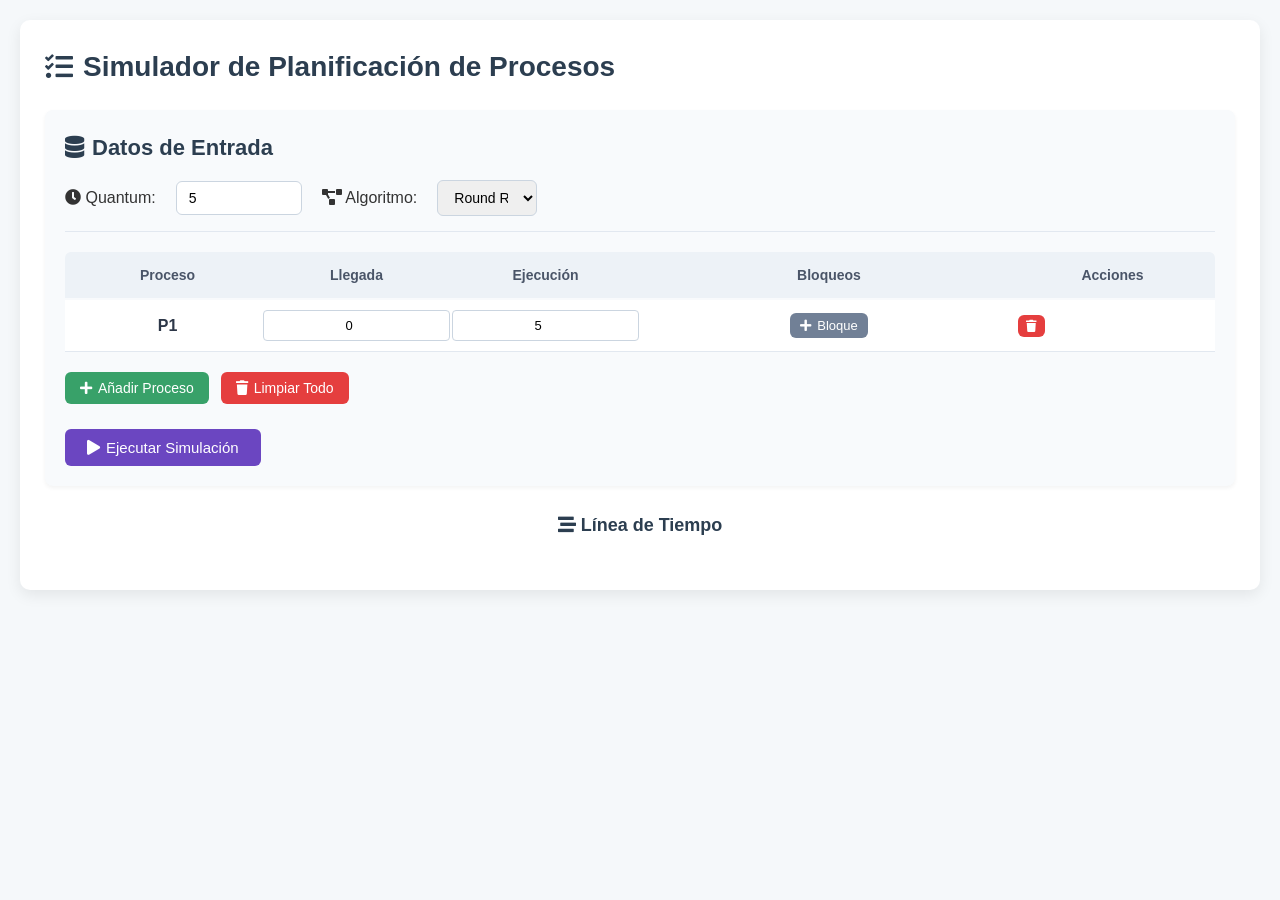
<file: index.html>
<!DOCTYPE html>
<html lang="es">
  <head>
    <meta charset="UTF-8" />
    <meta name="viewport" content="width=device-width, initial-scale=1.0" />
    <title>Simulador de Planificación de Procesos</title>
    <link rel="stylesheet" href="style.css" />
    <link
      rel="stylesheet"
      href="https://cdnjs.cloudflare.com/ajax/libs/font-awesome/5.15.4/css/all.min.css"
    />
  </head>
  <body>
    <div class="container">
      <h1>
        <i class="fas fa-tasks"></i> Simulador de Planificación de Procesos
      </h1>

      <div class="input-section">
        <h2><i class="fas fa-database"></i> Datos de Entrada</h2>

        <div class="config-section">
          <div class="config-row">
            <label for="quantum"><i class="fas fa-clock"></i> Quantum:</label>
            <input
              type="number"
              id="quantum"
              min="1"
              value="5"
              class="config-input"
            />

            <label for="algoritmo"
              ><i class="fas fa-project-diagram"></i> Algoritmo:</label
            >
            <select id="algoritmo" class="config-input">
              <option value="RR">Round Robin</option>
              <option value="FCFS">First Come First Served</option>
              <option value="SJF">Shortest Job First</option>
              <option value="SRTF">Shortest Remaining Time First</option>
            </select>
          </div>
        </div>

        <div class="proceso-table-header">
          <div class="proceso-header-cell">Proceso</div>
          <div class="proceso-header-cell">Llegada</div>
          <div class="proceso-header-cell">Ejecución</div>
          <div class="proceso-header-cell">Bloqueos</div>
          <div class="proceso-header-cell">Acciones</div>
        </div>

        <div id="proceso-inputs">
          <!-- Los procesos se agregarán aquí dinámicamente -->
        </div>

        <div class="action-buttons">
          <button onclick="agregarProceso()" class="btn-add">
            <i class="fas fa-plus"></i> Añadir Proceso
          </button>
          <button onclick="limpiarProcesos()" class="btn-clear">
            <i class="fas fa-trash"></i> Limpiar Todo
          </button>
        </div>

        <div class="simulate-section">
          <button onclick="simular()" class="btn-simulate">
            <i class="fas fa-play"></i> Ejecutar Simulación
          </button>
        </div>
      </div>

      <div class="results-section" id="resultados" style="display: none">
        <h2><i class="fas fa-chart-bar"></i> Resultados de la Simulación</h2>

        <div class="algorithm-info">
          <h3 id="algorithm-name"></h3>
          <p id="algorithm-desc"></p>
        </div>

        <div class="tabla-resultados">
          <h3><i class="fas fa-table"></i> Estadísticas por Proceso</h3>
          <div class="table-container">
            <table id="tabla-procesos">
              <thead>
                <tr>
                  <th>Proceso</th>
                  <th>Ejecución (t)</th>
                  <th>T. Respuesta (Tr)</th>
                  <th>Espera</th>
                  <th>Bloqueo</th>
                  <th>Instante Fin (If)</th>
                  <th>Retorno (T=If-Ii)</th>
                  <th>T. Perdido (T - t)</th>
                  <th>Penalidad (Ip=T/t)</th>
                </tr>
              </thead>
              <tbody id="cuerpo-tabla"></tbody>
            </table>
          </div>
        </div>

        <div class="metricas-globales">
          <h3><i class="fas fa-calculator"></i> Métricas Globales</h3>
          <div class="metric-grid">
            <div class="metric-card">
              <h4><i class="fas fa-stopwatch"></i> Tiempo Total</h4>
              <p id="tiempo-total">0</p>
            </div>
            <div class="metric-card">
              <h4><i class="fas fa-microchip"></i> Uso de CPU</h4>
              <p id="uso-cpu">0%</p>
            </div>
            <div class="metric-card">
              <h4><i class="fas fa-balance-scale"></i>CPU en procesamiento</h4>
              <p id="cpu-procesamiento">0</p>
            </div>
            <div class="metric-card">
              <h4><i class="fas fa-clock"></i> Promedio Retorno</h4>
              <p id="prom-retorno">0</p>
            </div>
            <div class="metric-card">
              <h4><i class="fas fa-running"></i> Promedio Ejecución</h4>
              <p id="prom-ejecucion">0</p>
            </div>
            <div class="metric-card">
              <h4><i class="fas fa-hourglass-half"></i> Promedio Espera</h4>
              <p id="prom-espera">0</p>
            </div>
            <div class="metric-card">
              <h4><i class="fas fa-balance-scale"></i> Promedio Penalidad</h4>
              <p id="prom-penalidad">0</p>
            </div>
          </div>
        </div>
      </div>
      <div style="text-align: center; margin-bottom: 10px;">
        <h3 style="display: inline-block; margin: 0; font-size: 18px; color: #2c3e50;">
          <i class="fas fa-stream"></i> Línea de Tiempo
        </h3>
      </div>

    <div class="gantt-container" id="timeline-container"></div>
    </div>
    
        
    <script src="simulador.js"></script>
  </body>
</html>
</file>
<file: style.css>
/* Estilos generales */
body {
    font-family: 'Segoe UI', Tahoma, Geneva, Verdana, sans-serif;
    line-height: 1.6;
    margin: 0;
    padding: 20px;
    background-color: #f5f8fa;
    color: #333;
}

.container {
    max-width: 1200px;
    margin: 0 auto;
    background-color: white;
    padding: 25px;
    border-radius: 10px;
    box-shadow: 0 5px 15px rgba(0,0,0,0.08);
}

h1, h2, h3 {
    color: #2c3e50;
    margin-top: 0;
}

h1 {
    font-size: 28px;
    margin-bottom: 20px;
    display: flex;
    align-items: center;
    gap: 10px;
}

h2 {
    font-size: 22px;
    margin-bottom: 15px;
    display: flex;
    align-items: center;
    gap: 8px;
}

h3 {
    font-size: 18px;
    margin-bottom: 12px;
    display: flex;
    align-items: center;
    gap: 6px;
}

/* Sección de entrada */
.input-section {
    background-color: #f8fafc;
    padding: 20px;
    border-radius: 8px;
    box-shadow: 0 2px 4px rgba(0,0,0,0.05);
    margin-bottom: 25px;
}

.config-section {
    margin-bottom: 20px;
    padding-bottom: 15px;
    border-bottom: 1px solid #e2e8f0;
}

.config-row {
    display: flex;
    align-items: center;
    gap: 20px;
    flex-wrap: wrap;
}

.config-input {
    padding: 8px 12px;
    border: 1px solid #cbd5e0;
    border-radius: 6px;
    width: 100px;
    font-size: 14px;
    transition: border-color 0.3s;
}

.config-input:focus {
    border-color: #4299e1;
    outline: none;
}

/* Tabla de procesos */
.proceso-table-header {
    display: flex;
    background-color: #edf2f7;
    padding: 12px 8px;
    font-weight: 600;
    border-radius: 6px 6px 0 0;
    margin-bottom: 2px;
}

.proceso-header-cell {
    flex: 1;
    min-width: 80px;
    text-align: center;
    font-size: 14px;
    color: #4a5568;
}

.proceso-header-cell:nth-child(4) {
    flex: 2;
}

.proceso-row {
    display: flex;
    align-items: center;
    padding: 10px 8px;
    border-bottom: 1px solid #e2e8f0;
    background-color: white;
    transition: background-color 0.2s;
}

.proceso-row:hover {
    background-color: #f7fafc;
}

.proceso-cell {
    flex: 1;
    min-width: 80px;
    text-align: center;
}

.proceso-cell input {
    width: 90%;
    padding: 7px;
    border: 1px solid #cbd5e0;
    border-radius: 4px;
    font-size: 13px;
    text-align: center;
}

.proceso-cell input:focus {
    border-color: #4299e1;
    outline: none;
}

.proceso-cell strong {
    font-weight: 600;
    color: #2d3748;
}

/* Bloques */
.bloques-container {
    flex: 2;
    display: flex;
    flex-direction: column;
    gap: 8px;
}

.bloque-row {
    display: flex;
    gap: 8px;
    align-items: center;
    justify-content: center;
}

.bloque-row input {
    width: 70px;
    padding: 5px;
    border: 1px solid #cbd5e0;
    border-radius: 4px;
    font-size: 13px;
    text-align: center;
}

/* Botones */
.action-buttons {
    display: flex;
    gap: 12px;
    margin-top: 20px;
    flex-wrap: wrap;
}

.btn-add, .btn-example, .btn-clear, .btn-simulate, .btn-bloque, .btn-remove {
    padding: 8px 15px;
    border: none;
    border-radius: 6px;
    cursor: pointer;
    display: flex;
    align-items: center;
    gap: 6px;
    font-size: 14px;
    font-weight: 500;
    transition: all 0.2s;
}

.btn-add {
    background-color: #38a169;
    color: white;
}

.btn-add:hover {
    background-color: #2f855a;
}

.btn-example {
    background-color: #3182ce;
    color: white;
}

.btn-example:hover {
    background-color: #2b6cb0;
}

.btn-clear {
    background-color: #e53e3e;
    color: white;
}

.btn-clear:hover {
    background-color: #c53030;
}

.btn-simulate {
    background-color: #6b46c1;
    color: white;
    padding: 10px 22px;
    font-size: 15px;
}

.btn-simulate:hover {
    background-color: #553c9a;
}

.btn-bloque {
    background-color: #718096;
    color: white;
    padding: 5px 10px;
    font-size: 13px;
}

.btn-bloque:hover {
    background-color: #4a5568;
}

.btn-remove {
    background-color: #e53e3e;
    color: white;
    padding: 5px 8px;
    font-size: 12px;
}

.btn-remove:hover {
    background-color: #c53030;
}

.simulate-section {
    margin-top: 25px;
    text-align: center;
}

/* Sección de resultados */
.results-section {
    background-color: #f8fafc;
    padding: 20px;
    border-radius: 8px;
    box-shadow: 0 2px 4px rgba(0,0,0,0.05);
    margin-top: 20px;
}

.algorithm-info {
    background-color: #ebf8ff;
    padding: 15px;
    border-radius: 6px;
    margin-bottom: 20px;
    border-left: 4px solid #4299e1;
}

.algorithm-info h3 {
    color: #2b6cb0;
    margin-bottom: 5px;
}

.algorithm-info p {
    margin: 0;
    color: #4a5568;
    font-size: 14px;
}

/* Diagrama de Gantt */
.gantt-container {
    margin-bottom: 25px;
}

.gantt-chart {
    display: flex;
    margin: 15px 0;
    overflow-x: auto;
    height: 65px;
    background-color: white;
    border-radius: 6px;
    padding: 5px;
    box-shadow: 0 1px 3px rgba(0,0,0,0.1);
}

.gantt-block {
    min-width: 40px;
    height: 50px;
    border: 1px solid #e2e8f0;
    display: flex;
    flex-direction: column;
    justify-content: center;
    align-items: center;
    font-size: 12px;
    font-weight: 600;
    color: white;
    position: relative;
    transition: transform 0.2s;
}

.gantt-block:hover {
    transform: scale(1.05);
    z-index: 10;
}

.gantt-time {
    position: absolute;
    bottom: -20px;
    font-size: 10px;
    color: #718096;
    font-weight: normal;
}

/* Tabla de resultados */
.table-container {
    overflow-x: auto;
    margin-bottom: 25px;
    background-color: white;
    border-radius: 6px;
    box-shadow: 0 1px 3px rgba(0,0,0,0.1);
}

table {
    width: 100%;
    border-collapse: collapse;
    font-size: 14px;
}

th {
    background-color: #edf2f7;
    color: #4a5568;
    font-weight: 600;
    padding: 12px 8px;
    text-align: center;
}

td {
    padding: 10px 8px;
    border-bottom: 1px solid #e2e8f0;
    text-align: center;
}

tr:last-child td {
    border-bottom: none;
}

tr:hover td {
    background-color: #f7fafc;
}

/* Métricas globales */
.metric-grid {
    display: grid;
    grid-template-columns: repeat(auto-fit, minmax(200px, 1fr));
    gap: 15px;
    margin-top: 15px;
}

.metric-card {
    background-color: white;
    padding: 15px;
    border-radius: 6px;
    box-shadow: 0 1px 3px rgba(0,0,0,0.1);
    border-left: 4px solid #4299e1;
}

.metric-card h4 {
    margin: 0 0 10px 0;
    font-size: 15px;
    color: #4a5568;
    display: flex;
    align-items: center;
    gap: 8px;
}

.metric-card p {
    margin: 0;
    font-size: 20px;
    font-weight: 600;
    color: #2d3748;
}

/* Responsive */
@media (max-width: 768px) {
    .config-row {
        flex-direction: column;
        align-items: flex-start;
        gap: 10px;
    }
    
    .proceso-header-cell, .proceso-cell {
        min-width: 60px;
    }
    
    .metric-grid {
        grid-template-columns: 1fr 1fr;
    }
}

@media (max-width: 480px) {
    .container {
        padding: 15px;
    }
    
    .metric-grid {
        grid-template-columns: 1fr;
    }
    
    .action-buttons {
        flex-direction: column;
    }
    
    .btn-add, .btn-example, .btn-clear, .btn-simulate {
        width: 100%;
        justify-content: center;
    }
}

.gantt-row {
    display: flex;
    align-items: center;
    margin-bottom: 8px;
}

.gantt-label {
    width: 50px;
    font-weight: bold;
    text-align: right;
    padding-right: 10px;
}

.gantt-bar {
    display: flex;
    height: 30px;
    background: #f0f0f0;
    border-radius: 4px;
    overflow: hidden;
    flex-grow: 1;
}

.gantt-segment {
    height: 100%;
    display: flex;
    align-items: center;
    justify-content: center;
    color: white;
    font-size: 10px;
    transition: width 0.3s;
    position: relative;
    border-right: 1px solid #e2e8f0;
    box-sizing: border-box;
    
}


.gantt-segment:hover {
    z-index: 2;
    transform: scaleY(1.1);
    box-shadow: 0 0 5px rgba(0,0,0,0.2);
}

/* Escala de tiempo */
.gantt-timeline {
    display: flex;
    margin-left: 60px;
    margin-bottom: 5px;
}

.gantt-tick {
    width: 30px;
    text-align: center;
    font-size: 10px;
    color: #718096;
    font-family: monospace;
}

.btn-example {
    background-color: #6c757d;
    color: white;
    border: none;
    padding: 8px 15px;
    border-radius: 4px;
    cursor: pointer;
    font-size: 14px;
    transition: background-color 0.3s;
    margin-right: 10px;
}

.btn-example:hover {
    background-color: #5a6268;
}
</file>
<file: Simulador_Algoritmos_Planificacion/style.css>
/* Estilos generales */
body {
    font-family: 'Segoe UI', Tahoma, Geneva, Verdana, sans-serif;
    line-height: 1.6;
    margin: 0;
    padding: 20px;
    background-color: #f5f8fa;
    color: #333;
}

.container {
    max-width: 1200px;
    margin: 0 auto;
    background-color: white;
    padding: 25px;
    border-radius: 10px;
    box-shadow: 0 5px 15px rgba(0,0,0,0.08);
}

h1, h2, h3 {
    color: #2c3e50;
    margin-top: 0;
}

h1 {
    font-size: 28px;
    margin-bottom: 20px;
    display: flex;
    align-items: center;
    gap: 10px;
}

h2 {
    font-size: 22px;
    margin-bottom: 15px;
    display: flex;
    align-items: center;
    gap: 8px;
}

h3 {
    font-size: 18px;
    margin-bottom: 12px;
    display: flex;
    align-items: center;
    gap: 6px;
}

/* Sección de entrada */
.input-section {
    background-color: #f8fafc;
    padding: 20px;
    border-radius: 8px;
    box-shadow: 0 2px 4px rgba(0,0,0,0.05);
    margin-bottom: 25px;
}

.config-section {
    margin-bottom: 20px;
    padding-bottom: 15px;
    border-bottom: 1px solid #e2e8f0;
}

.config-row {
    display: flex;
    align-items: center;
    gap: 20px;
    flex-wrap: wrap;
}

.config-input {
    padding: 8px 12px;
    border: 1px solid #cbd5e0;
    border-radius: 6px;
    width: 100px;
    font-size: 14px;
    transition: border-color 0.3s;
}

.config-input:focus {
    border-color: #4299e1;
    outline: none;
}

/* Tabla de procesos */
.proceso-table-header {
    display: flex;
    background-color: #edf2f7;
    padding: 12px 8px;
    font-weight: 600;
    border-radius: 6px 6px 0 0;
    margin-bottom: 2px;
}

.proceso-header-cell {
    flex: 1;
    min-width: 80px;
    text-align: center;
    font-size: 14px;
    color: #4a5568;
}

.proceso-header-cell:nth-child(4) {
    flex: 2;
}

.proceso-row {
    display: flex;
    align-items: center;
    padding: 10px 8px;
    border-bottom: 1px solid #e2e8f0;
    background-color: white;
    transition: background-color 0.2s;
}

.proceso-row:hover {
    background-color: #f7fafc;
}

.proceso-cell {
    flex: 1;
    min-width: 80px;
    text-align: center;
}

.proceso-cell input {
    width: 90%;
    padding: 7px;
    border: 1px solid #cbd5e0;
    border-radius: 4px;
    font-size: 13px;
    text-align: center;
}

.proceso-cell input:focus {
    border-color: #4299e1;
    outline: none;
}

.proceso-cell strong {
    font-weight: 600;
    color: #2d3748;
}

/* Bloques */
.bloques-container {
    flex: 2;
    display: flex;
    flex-direction: column;
    gap: 8px;
}

.bloque-row {
    display: flex;
    gap: 8px;
    align-items: center;
    justify-content: center;
}

.bloque-row input {
    width: 70px;
    padding: 5px;
    border: 1px solid #cbd5e0;
    border-radius: 4px;
    font-size: 13px;
    text-align: center;
}

/* Botones */
.action-buttons {
    display: flex;
    gap: 12px;
    margin-top: 20px;
    flex-wrap: wrap;
}

.btn-add, .btn-example, .btn-clear, .btn-simulate, .btn-bloque, .btn-remove {
    padding: 8px 15px;
    border: none;
    border-radius: 6px;
    cursor: pointer;
    display: flex;
    align-items: center;
    gap: 6px;
    font-size: 14px;
    font-weight: 500;
    transition: all 0.2s;
}

.btn-add {
    background-color: #38a169;
    color: white;
}

.btn-add:hover {
    background-color: #2f855a;
}

.btn-example {
    background-color: #3182ce;
    color: white;
}

.btn-example:hover {
    background-color: #2b6cb0;
}

.btn-clear {
    background-color: #e53e3e;
    color: white;
}

.btn-clear:hover {
    background-color: #c53030;
}

.btn-simulate {
    background-color: #6b46c1;
    color: white;
    padding: 10px 22px;
    font-size: 15px;
}

.btn-simulate:hover {
    background-color: #553c9a;
}

.btn-bloque {
    background-color: #718096;
    color: white;
    padding: 5px 10px;
    font-size: 13px;
}

.btn-bloque:hover {
    background-color: #4a5568;
}

.btn-remove {
    background-color: #e53e3e;
    color: white;
    padding: 5px 8px;
    font-size: 12px;
}

.btn-remove:hover {
    background-color: #c53030;
}

.simulate-section {
    margin-top: 25px;
    text-align: center;
}

/* Sección de resultados */
.results-section {
    background-color: #f8fafc;
    padding: 20px;
    border-radius: 8px;
    box-shadow: 0 2px 4px rgba(0,0,0,0.05);
    margin-top: 20px;
}

.algorithm-info {
    background-color: #ebf8ff;
    padding: 15px;
    border-radius: 6px;
    margin-bottom: 20px;
    border-left: 4px solid #4299e1;
}

.algorithm-info h3 {
    color: #2b6cb0;
    margin-bottom: 5px;
}

.algorithm-info p {
    margin: 0;
    color: #4a5568;
    font-size: 14px;
}

/* Diagrama de Gantt */
.gantt-container {
    margin-bottom: 25px;
}

.gantt-chart {
    display: flex;
    margin: 15px 0;
    overflow-x: auto;
    height: 65px;
    background-color: white;
    border-radius: 6px;
    padding: 5px;
    box-shadow: 0 1px 3px rgba(0,0,0,0.1);
}

.gantt-block {
    min-width: 40px;
    height: 50px;
    border: 1px solid #e2e8f0;
    display: flex;
    flex-direction: column;
    justify-content: center;
    align-items: center;
    font-size: 12px;
    font-weight: 600;
    color: white;
    position: relative;
    transition: transform 0.2s;
}

.gantt-block:hover {
    transform: scale(1.05);
    z-index: 10;
}

.gantt-time {
    position: absolute;
    bottom: -20px;
    font-size: 10px;
    color: #718096;
    font-weight: normal;
}

/* Tabla de resultados */
.table-container {
    overflow-x: auto;
    margin-bottom: 25px;
    background-color: white;
    border-radius: 6px;
    box-shadow: 0 1px 3px rgba(0,0,0,0.1);
}

table {
    width: 100%;
    border-collapse: collapse;
    font-size: 14px;
}

th {
    background-color: #edf2f7;
    color: #4a5568;
    font-weight: 600;
    padding: 12px 8px;
    text-align: center;
}

td {
    padding: 10px 8px;
    border-bottom: 1px solid #e2e8f0;
    text-align: center;
}

tr:last-child td {
    border-bottom: none;
}

tr:hover td {
    background-color: #f7fafc;
}

/* Métricas globales */
.metric-grid {
    display: grid;
    grid-template-columns: repeat(auto-fit, minmax(200px, 1fr));
    gap: 15px;
    margin-top: 15px;
}

.metric-card {
    background-color: white;
    padding: 15px;
    border-radius: 6px;
    box-shadow: 0 1px 3px rgba(0,0,0,0.1);
    border-left: 4px solid #4299e1;
}

.metric-card h4 {
    margin: 0 0 10px 0;
    font-size: 15px;
    color: #4a5568;
    display: flex;
    align-items: center;
    gap: 8px;
}

.metric-card p {
    margin: 0;
    font-size: 20px;
    font-weight: 600;
    color: #2d3748;
}

/* Responsive */
@media (max-width: 768px) {
    .config-row {
        flex-direction: column;
        align-items: flex-start;
        gap: 10px;
    }
    
    .proceso-header-cell, .proceso-cell {
        min-width: 60px;
    }
    
    .metric-grid {
        grid-template-columns: 1fr 1fr;
    }
}

@media (max-width: 480px) {
    .container {
        padding: 15px;
    }
    
    .metric-grid {
        grid-template-columns: 1fr;
    }
    
    .action-buttons {
        flex-direction: column;
    }
    
    .btn-add, .btn-example, .btn-clear, .btn-simulate {
        width: 100%;
        justify-content: center;
    }
}

.gantt-row {
    display: flex;
    align-items: center;
    margin-bottom: 8px;
}

.gantt-label {
    width: 50px;
    font-weight: bold;
    text-align: right;
    padding-right: 10px;
}

.gantt-bar {
    display: flex;
    height: 30px;
    background: #f0f0f0;
    border-radius: 4px;
    overflow: hidden;
    flex-grow: 1;
}

.gantt-segment {
    height: 100%;
    display: flex;
    align-items: center;
    justify-content: center;
    color: white;
    font-size: 10px;
    transition: width 0.3s;
    position: relative;
    border-right: 1px solid #e2e8f0;
    box-sizing: border-box;
    
}


.gantt-segment:hover {
    z-index: 2;
    transform: scaleY(1.1);
    box-shadow: 0 0 5px rgba(0,0,0,0.2);
}

/* Escala de tiempo */
.gantt-timeline {
    display: flex;
    margin-left: 60px;
    margin-bottom: 5px;
}

.gantt-tick {
    width: 30px;
    text-align: center;
    font-size: 10px;
    color: #718096;
    font-family: monospace;
}

.btn-example {
    background-color: #6c757d;
    color: white;
    border: none;
    padding: 8px 15px;
    border-radius: 4px;
    cursor: pointer;
    font-size: 14px;
    transition: background-color 0.3s;
    margin-right: 10px;
}

.btn-example:hover {
    background-color: #5a6268;
}
</file>
